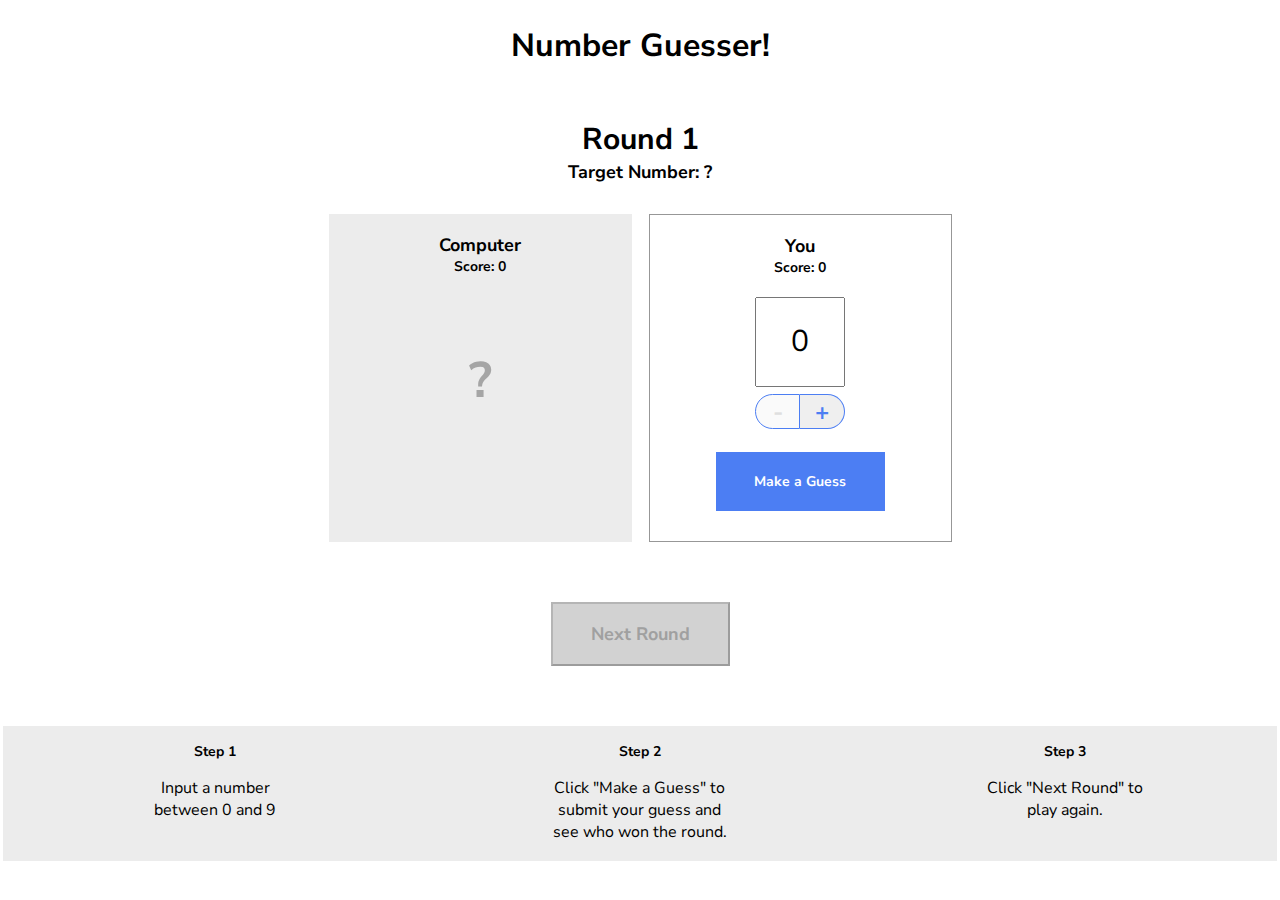
<file: Projects/NumberGuesserProject/index.html>
<!doctype html>

<html>
  <head>
    <title>Number Guesser</title>
    <link href="https://fonts.googleapis.com/css?family=Nunito+Sans:400,700" rel="stylesheet">
    <link rel="stylesheet" href="./style.css">
  </head>
  <body>
    <div class="game-container">
      <header>
        <h1>Number Guesser!</h1>
      </header>
      
      <div class="rounds">
        <p class="round-label">Round <span id="round-number">1</span></p>
        <p class="guess-label">Target Number: <span id="target-number">?</span></p>
      </div>

      <div class="guessing-area">
        <div class="guess computer-guess">
          <div class="guess-title">
            <p class="guess-label">Computer</p>
            <p class="score-label">Score: <span id="computer-score">0</span></p>
          </div>
          <p id="computer-guess">?</p>
          <p class="winning-text" id="computer-wins"></p>
        </div>
        <div class="guess human-guess">
          <div class="guess-title">
            <p class="guess-label">You</p>
            <p class="score-label">Score: <span id="human-score">0</span></p>
          </div>
          <input type="number" id="human-guess" min=0 max=9 value=0>
          <div class="number-controls">
            <button class="number-control left" id="subtract" disabled>-</button>
            <button class="number-control right" id="add">+</button>
          </div>
          <button class="button" id="guess">Make a Guess</button>
        </div>
      </div>

      <div class="next-round-container">
        <button class="button" id="next-round" disabled>Next Round</button>
      </div>

    </div>
    
    <div class="instructions">
      <div class="instruction">
        <h3>Step 1</h3>
        <p>Input a number between 0 and 9</p>
      </div>
      <div class="instruction">
        <h3>Step 2</h3>
        <p>Click "Make a Guess" to submit your guess and see who won the round.</p>
      </div>
      <div class="instruction">
        <h3>Step 3</h3>
        <p>Click "Next Round" to play again.</p>
      </div>
    </div>

    <script src="./script.js"></script>
    <script src="./game.js"></script>
  </body>
</html>
</file>
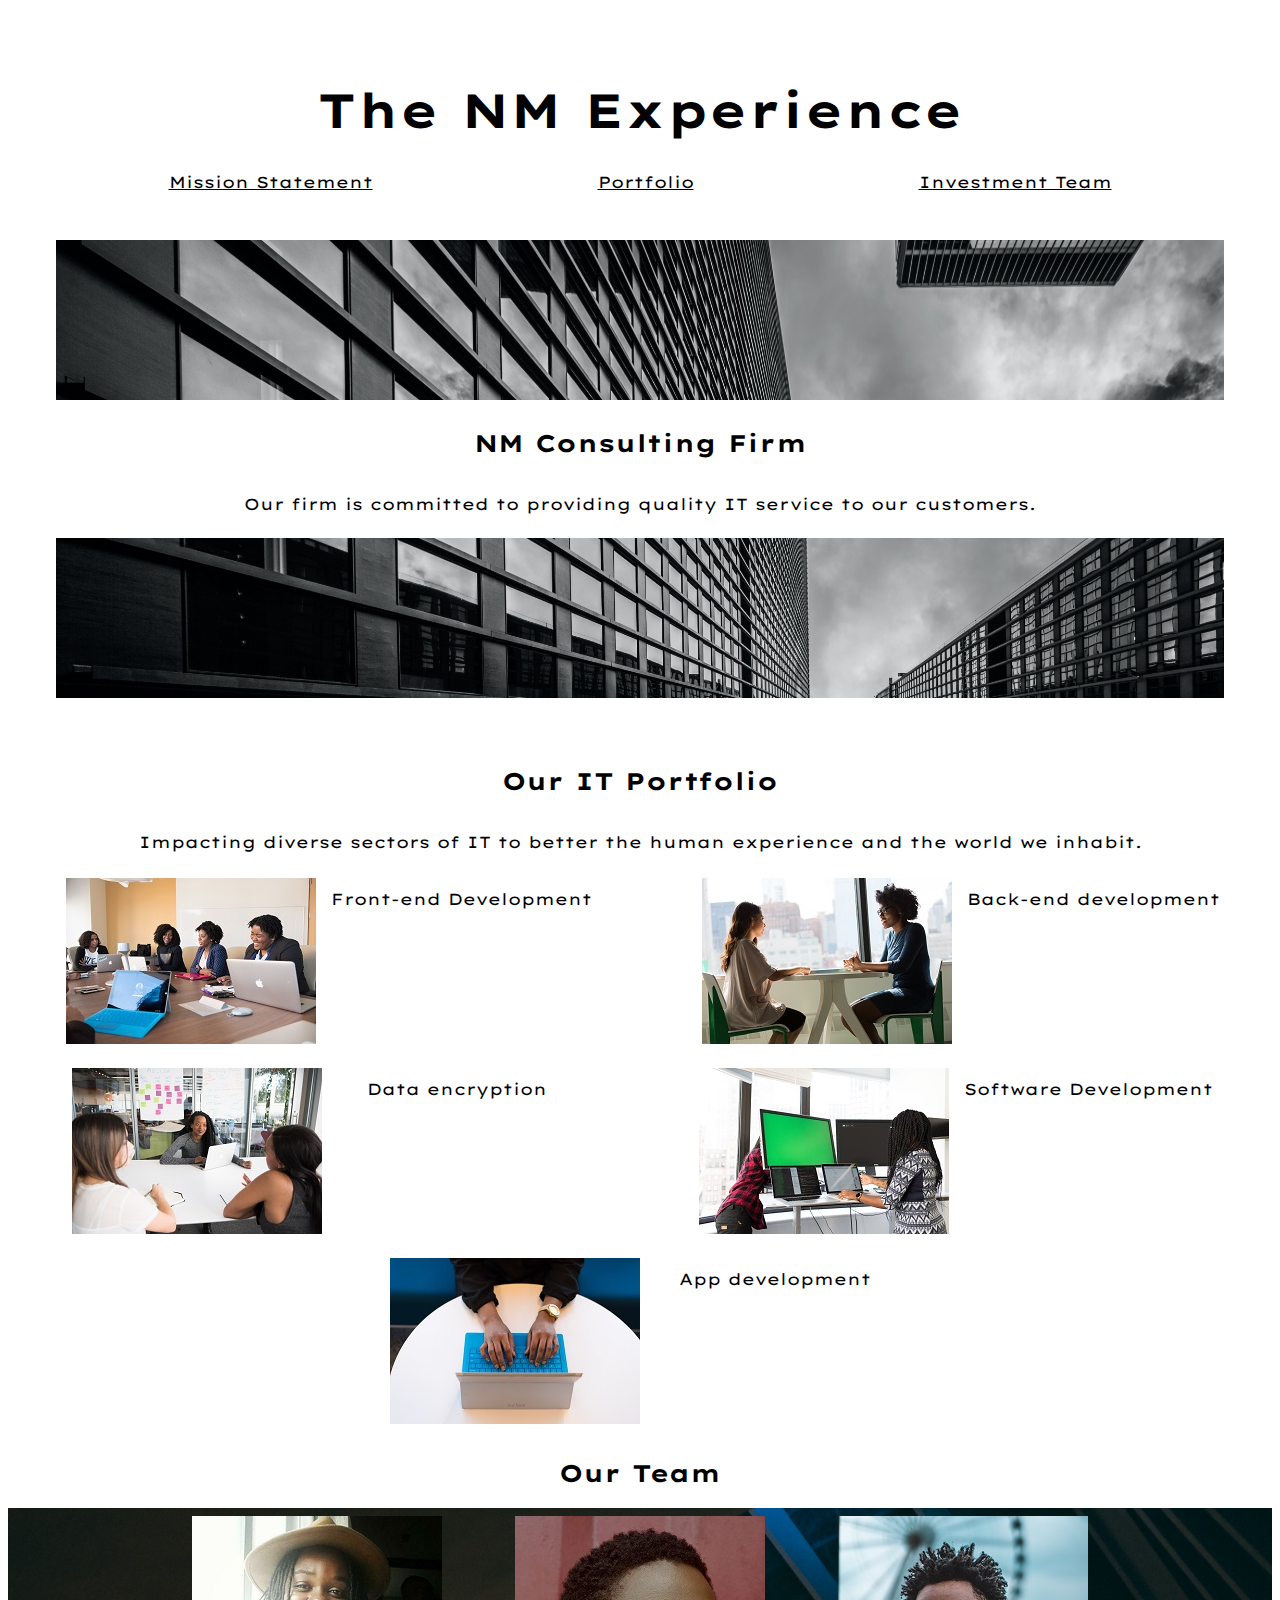
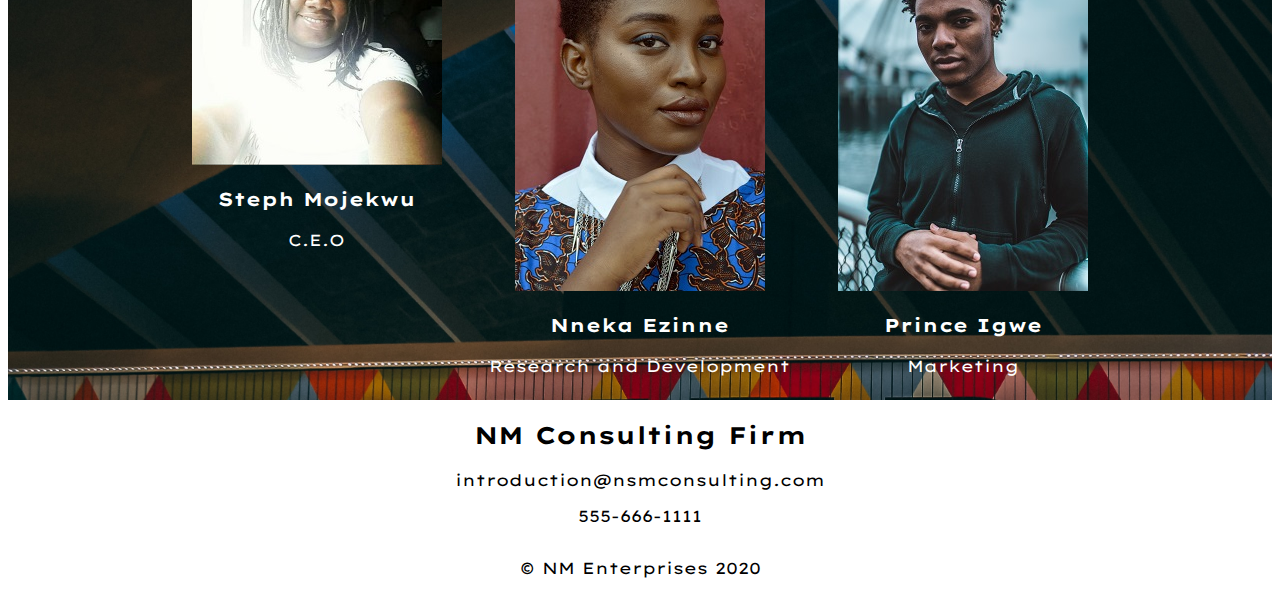
<file: Projects/CompanyWebsiteFlexboxProject/flexbox-business-site-starting/index.html>
<!DOCTYPE html>

<html>
  <head>
    <title>NM</title>
    <link rel="shortcut icon" href="innerSpirit.ico" type="image/x-icon">
    <link rel="stylesheet" href="resources/CSS/styles.css">
    <link href="https://fonts.googleapis.com/css2?family=Lexend+Mega&display=swap" rel="stylesheet">
  </head>

  <body>
    <!-- Header -->
    <div id="header">
      <div id = "mainHeading">
        <h1>The NM Experience</h1>
      </div>
      <div id = "navbar">
        <a href="#missionStatement">Mission Statement</a>
        <a href="#portfolio">Portfolio</a>
        <a href="#investmentTeam">Investment Team</a>
      </div>     
    </div>

    <!-- Mission Statement Container -->
    <div id="missionStatementContainer">
      <div id="missionStatement">
        <div class="subHeading">
          <h2>NM Consulting Firm</h2>
        </div>
        <div class="statement">
          <p>Our firm is committed to providing quality IT service to our customers.</p>
        </div>
      </div>
    </div>

    <!-- Portfolio Container -->
    <div id="portfolioContainer">
      <div id="portfolioStatement">
        <div class="subHeading">
          <h2>Our IT Portfolio</h2>
        </div>
        <div class="statement">
          <p>Impacting diverse sectors of IT to better the human experience and the world we inhabit.</p>
        </div>
      </div>
      <div id="portfolioGallery">
        <div class="galleryItem">
          <div class="imgItem"><img src="resources/gallery/portfolio1.jpg"></div>
          <div class="paragraphItem"><p>Front-end Development</p></div>
        </div>
        <div class="galleryItem">
          <div class="imgItem"><img src="resources/gallery/portfolio2.jpg"></div>
          <div class="paragraphItem"><p>Back-end development</p></div>
        </div>
        <div class="galleryItem">
          <div class="imgItem"><img src="resources/gallery/portfolio3.jpg"></div>
          <div class="paragraphItem"><p>Data encryption</p></div>
        </div>
        <div class="galleryItem">
          <div class="imgItem"><img src="resources/gallery/portfolio4.jpg"></div>
          <div class="paragraphItem"><p>Software Development</p></div>
        </div>
        <div class="galleryItem">
          <div class="imgItem"><img src="resources/gallery/portfolio5.jpg"></div>
          <div class="paragraphItem"><p>App development</p></div>
        </div>
      </div>
    </div>
    
    <!-- Investment Team Container -->
    <div id="investmentTeamContainer">
      <div class="subHeading">
        <h2>Our Team</h2>
      </div>
      <div id="teamGallery">
        <div class="teamItem">
          <div class="teamDetails"><img src="resources/gallery/ceo.jpg"></div>
          <div class="teamDetails"><h3>Steph Mojekwu</h3></div>
          <div class="teamDetails"><p>C.E.O</p></div>
        </div>
        <div class="teamItem">
          <div class="teamDetails"><img src="resources/gallery/rnd.jpg"></div>
          <div class="teamDetails"><h3>Nneka Ezinne</h3></div>
          <div class="teamDetails"><p>Research and Development</p></div>
        </div>
        <div class="teamItem">
          <div class="teamDetails"><img src="resources/gallery/marketing.jpg"></div>
          <div class="teamDetails"><h3>Prince Igwe</h3></div>
          <div class="teamDetails"><p>Marketing</p></div>
        </div>
      </div>
    </div>

    <!-- Footer -->
    <footer>
      <div class="statement">
        <h2>NM Consulting Firm</h2>
      </div>
      <div class="statement">
        <p>introduction@nsmconsulting.com</p>
      </div>
      <div class="statement">
        <p>555-666-1111</p>
      </div>
      <div id="copyright">
        <p>&copy; NM Enterprises 2020</p>
      </div>
    </footer>


  
  </body>
</html>
</file>
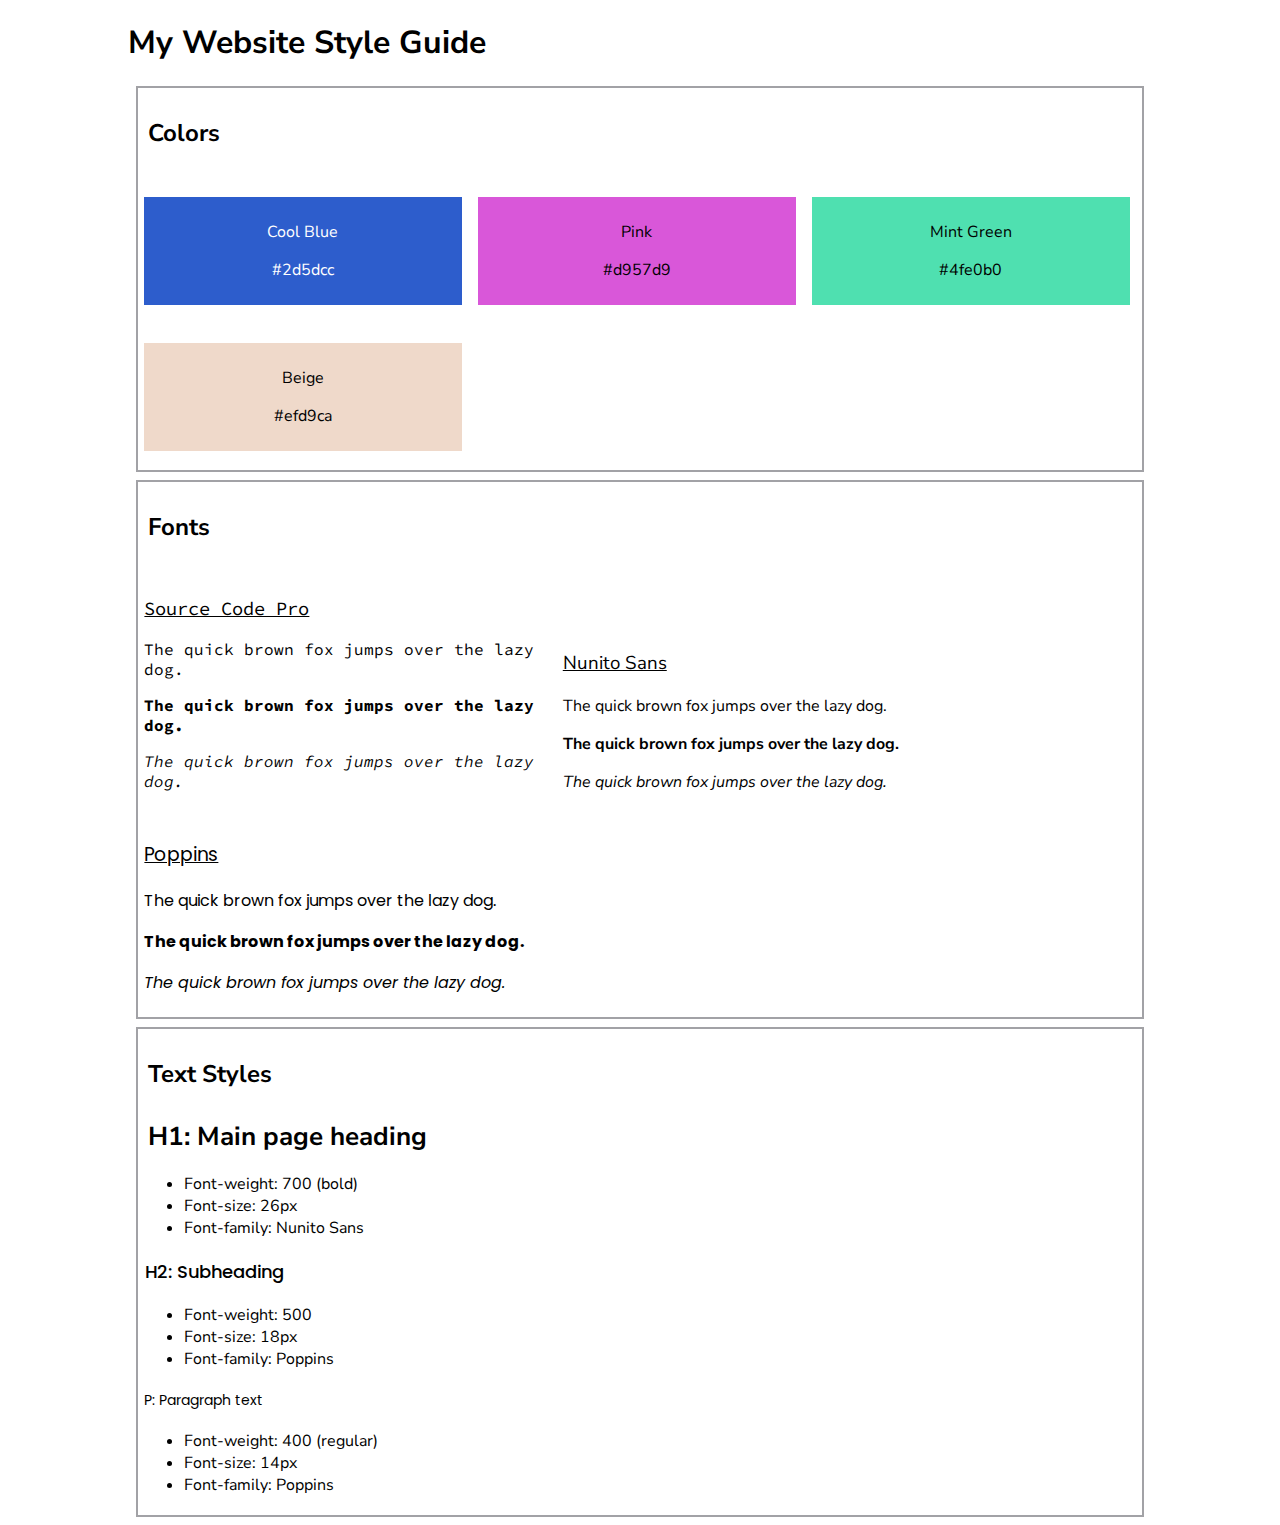
<file: Projects/WebsiteDesignSystemProject/website-design-system-starting/starting/index.html>
<!DOCTYPE html>
<html>
    <head>
        <title>Web Design System</title>
        <link href="./styles.css" rel="stylesheet">
        <link href="https://fonts.googleapis.com/css2?family=Nunito+Sans:ital,wght@0,200;0,300;0,400;0,600;0,700;0,800;0,900;1,200;1,300;1,400;1,600;1,700;1,800;1,900&family=Poppins:ital,wght@0,100;0,200;0,300;0,400;0,500;0,600;0,700;0,800;0,900;1,100;1,200;1,300;1,400;1,500;1,600;1,700;1,800;1,900&family=Source+Code+Pro:ital,wght@0,200;0,300;0,400;0,500;0,600;0,700;0,900;1,200;1,300;1,400;1,500;1,600;1,700;1,900&display=swap" rel="stylesheet">
    </head>

    <body>       
        <h1 id="mainHeading">My Website Style Guide</h1>
        <!--Color section--> 
        <div class="section">
            <h2 class="sectionHeading">Colors</h2>
            <div id="coolBlue">
                <p>Cool Blue</p>
                <p>#2d5dcc</p>
            </div>
            <div id="pink">
                <p>Pink</p>
                <p>#d957d9</p>
            </div>
            <div id="mintGreen">
                <p>Mint Green</p>
                <p>#4fe0b0</p>
            </div>
            <div id="beige">
                <p>Beige</p>
                <p>#efd9ca</p>
            </div>
        </div>

        <!--Fonts section-->
        <div class="section">
            <h2 class="sectionHeading">Fonts</h2>
            <div id="sourceCodeProSection">
                <h3>Source Code Pro</h3>
                <p class="normal">The quick brown fox jumps over the lazy dog.</p>
                <p class="bold">The quick brown fox jumps over the lazy dog.</p>
                <p class="italic">The quick brown fox jumps over the lazy dog.</p>
            </div>
            <div id="nunitoSansSection">
                <h3>Nunito Sans</h3>
                <p class="normal">The quick brown fox jumps over the lazy dog.</p>
                <p class="bold">The quick brown fox jumps over the lazy dog.</p>
                <p class="italic">The quick brown fox jumps over the lazy dog.</p>
            </div>
            <div id="poppinsSection">
                <h3>Poppins</h3>
                <p class="normal">The quick brown fox jumps over the lazy dog.</p>
                <p class="bold">The quick brown fox jumps over the lazy dog.</p>
                <p class="italic">The quick brown fox jumps over the lazy dog.</p>
            </div>
        </div> 

        <!--Text Styles section-->
        <div class="section">
            <h2 class="sectionHeading">Text Styles</h2>
            <h1 id="mainPageHeadingSection">H1: Main page heading</h1> 
            <ul>
                <li>Font-weight: 700 (bold)</li>
                <li>Font-size: 26px</li>
                <li>Font-family: Nunito Sans</li>
            </ul> 
            <h2 id="subheadingSection">H2: Subheading</h2>        
            <ul>
                <li>Font-weight: 500</li>
                <li>Font-size: 18px</li>
                <li>Font-family: Poppins</li>
            </ul>        
            <p id="paragraphSection">P: Paragraph text</p>        
            <ul>
                <li>Font-weight: 400 (regular)</li>
                <li>Font-size: 14px</li>
                <li>Font-family: Poppins</li>
            </ul>
        </div>
    </body>
</html>
</file>
<file: Projects/NumberGuesserProject/style.css>
* {
  font-family: 'Nunito Sans';
  box-sizing: border-box;
}

body {
  margin: 0 auto;
  padding: 3px;
  background-color: #fff;
}

.game-container {
  max-width: 640px;
  margin: 0 auto;
  text-align: center;
}

header {
  display: flex;
  justify-content: center
}

.rounds {
  display: flex;
  flex-direction: column;
  align-items: center;
  margin-bottom: 30px;
}

.round-label {
  font-size: 30px;
  font-weight: 700;
  margin-bottom: 0px;
}

.guess {
  min-width: 303px;
  height: 328px;
  display: flex;
  flex-direction: column;
  align-items: center;
  padding: 19px;
}

.guessing-area {
  display: flex;
  justify-content: space-around;
  align-items: flex-start;
  margin-bottom: 60px;
}

.guess-title {
  display: flex;
  flex-direction: column;
  align-items: center;
  justify-content: flex-start;
  margin-bottom: 20px;
}

.guess-label {
  font-size: 18px;
  font-weight: 700;
  margin: 0;
}

.score-label {
  font-size: 14px;
  font-weight: 700;
  margin: 0;
}

.target-guess {
  display: flex;
  flex-direction: column;
  align-items: center;
  justify-content: flex-start;
}

.computer-guess {
  background-color: #ececec;
}

#computer-guess {
  font-size: 50px;
  font-weight: 700;
  color: #a5a5a5;
}

.human-guess {
  border: 1px solid #979797;
}

.guess input {
  height: 90px;
  width: 90px;
  font-size: 30px;
  text-align: center;
  margin: 0 auto;
  margin-bottom: 7px;
}

.number-controls {
  font-size: 0;
  margin-bottom: 23px;
}

.number-control {
  border: solid 1px #4c7ef3;
  display: inline-block;
  width: 45px;
  height: 35px;
  font-size: 24px;
  font-weight: 700;
  color: #4c7ef3;
  cursor: pointer;
}

.number-controls button[disabled] {
  color: #dfdfdf;
  cursor: default;
}

.left {
  border-top-left-radius: 22.5px;
  border-bottom-left-radius: 22.5px;
}

.right {
  border-top-right-radius: 22.5px;
  border-bottom-right-radius: 22.5px;
  border-left-width: 0px;
}

.controls {
  display: flex;
  justify-content: space-around;
}

.button {
  background-color: #4c7ef3;
  color: #fff;
  cursor: pointer;
}

#guess {
  padding: 20px;
  width: 169px;
  height: 59px;
  border: none;
  font-weight: 700;
  font-size: 14px;
}

input[type=number]::-webkit-inner-spin-button {
  -webkit-appearance: none;
}

#next-round {
  width: 179px;
  height: 64px;
  font-size: 18px;
  font-weight: bold;
  margin-left: auto;
  margin-right: auto;
  margin-bottom: 60px;
}
  
.button[disabled] {
  background-color: #d2d2d2;
  color: #a0a0a0;
  cursor: default;
}

.instructions {
  background-color: #ececec;
  width: 100%;
  display: flex;
  justify-content: space-around;
}

.instruction {
  width: 180px;
  padding: 2px;
  text-align: center;
}

.instructions h3 {
  font-size: 14px;
}


.winning-text, .winning-text[disabled] {
  color: #ec3636;
  font-weight: 700;
}
</file>
<file: Projects/CompanyWebsiteFlexboxProject/flexbox-business-site-starting/resources/CSS/styles.css>
html {
    font-size: 16px;
    font-family: 'Lexend Mega', sans-serif;
}

#header {
    display: flex;
    flex-direction: column;
    text-align: center;
    margin: 3rem;
}

#navbar {
    display: inline-flex;
    justify-content: space-around;
    flex-grow: 2;
}

h1 {
    font-size: 3rem;
}

a {
    color: black;
}

#missionStatement {
    background-color: white;
    margin: 0%;
    padding: 0.5rem;
    display: flex;
    flex-direction: column;
    text-align: center;
}

#missionStatementContainer {
    padding-top: 10rem;
    padding-bottom: 10rem;
    background-image: url("images/missionStatementBackground.jpg");
    background-repeat:  no-repeat;
    background-size: 1500px;
    margin: 3rem;
}

#portfolioContainer {
    display: flex;
    flex-direction: column;
    text-align: center;
}

#portfolioStatement {
    display: flex;
    flex-direction: column;
    text-align: center;
}

#portfolioGallery {
    display: flex;
    flex-wrap: wrap;
    justify-content: space-around;
    align-items: center;
    
}

.galleryItem {
    display: flex;    
    justify-content: space-around;
    
    
}

.imgItem {
    margin-left: auto;
    margin-right: auto;
    width: 250px;
    padding: 10px;
    height: auto;
    
}

.paragraphItem {
    padding: 5px;
    min-width: 240px;
    text-align: center;
    
}

#teamGallery {
    padding: 0.5rem 10rem;
    background-image: url("images/teamBackground.jpg");
    background-repeat:  no-repeat;
    background-size: 2000px;
    display: flex;
    justify-content: space-around;
    flex-wrap: wrap;
    /*align-items: baseline;*/
}

.teamItem {
    color: white;
    text-align: center;
}

#investmentTeamContainer {
    display: flex;
    flex-direction: column;
    text-align: center;
}

.statement {
    text-align: center;
}

#copyright {
    margin: 2rem;
    text-align: center;
}
</file>
<file: Projects/WebsiteDesignSystemProject/website-design-system-starting/starting/styles.css>
/*#mainHeading {
    
    margin-block-start: 0.67em;
    margin-block-end: 0.67em;
    margin-inline-start: 0px;
    margin-inline-end: 0px;
    padding: 13px 127px;*/

body {
    font-family: "Nunito Sans", sans-serif;
    width: 80%;
    margin: 0 auto;
}

.section {
    border: 2px solid #a2a2a6;
    margin: 0.5em;
}

.sectionHeading {
    margin: 1.2em 0.4em;  
}

#coolBlue {
    background-color: #2d5dcc;
    width: 30%;
    padding: 0.5em;
    display: inline-block;
    color: white;
    text-align: center;
    margin: 1.2em 0.4em; 
}

#pink {
    background-color: #d957d9;
    width: 30%;
    padding: 0.5em;
    display: inline-block;
    text-align: center;
    margin: 1.2em 0.4em;
}

#mintGreen {
    background-color: #4fe0b0;
    width: 30%;
    padding: 0.5em;
    display: inline-block;
    text-align: center;
    margin: 1.2em 0.4em;
}

#beige {
    background-color: #efd9ca;
    width: 30%;
    padding: 0.5em;
    display: inline-block;
    text-align: center;
    margin: 1.2em 0.4em;
}

#sourceCodeProSection, #nunitoSansSection, #poppinsSection {
    display: inline-block;
    width: 40%;
    margin: 0.4em 0.4em;
}

#nunitoSansSection {
    font-family: "Nunito Sans", sans-serif;    
}

#poppinsSection {
    font-family: "Poppins", sans-serif;
}

#sourceCodeProSection h3{
    font-family:  "Source Code Pro", monospace;
    text-decoration: underline;
    font-weight: normal;
}

#sourceCodeProSection p {
    font-family:  "Source Code Pro", monospace;
}

#nunitoSansSection h3{
    font-family: "Nunito Sans", sans-serif;
    text-decoration: underline;
    font-weight: normal;
}

#nunitoSansSection p {
    font-family: "Nunito Sans", sans-serif;
}

#poppinsSection h3{
    font-family: "Poppins", sans-serif;
    text-decoration: underline;
    font-weight: normal;
}

#poppinsSection p {
    font-family: "Poppins", sans-serif;
}

.normal{
    font-style: normal;
}

.bold {
    font-weight: bold;
}

.italic {
    font-style: italic;
}


#mainPageHeadingSection {
    margin: 0.4em 0.4em;
    font-weight: 700;
    Font-size: 26px;
    Font-family: "Nunito Sans", sans-serif;   
}

#subheadingSection {
    margin: 0.4em 0.4em;
    font-weight: 500;
    Font-size: 18px;
    Font-family: "Poppins", sans-serif; 
}

#paragraphSection {
    margin: 0.4em 0.4em; 
    font-weight: 400;
    Font-size: 14px;
    Font-family: "Poppins", sans-serif;
}

ul {
    margin: 1.2em 0.4em; 
}
</file>
